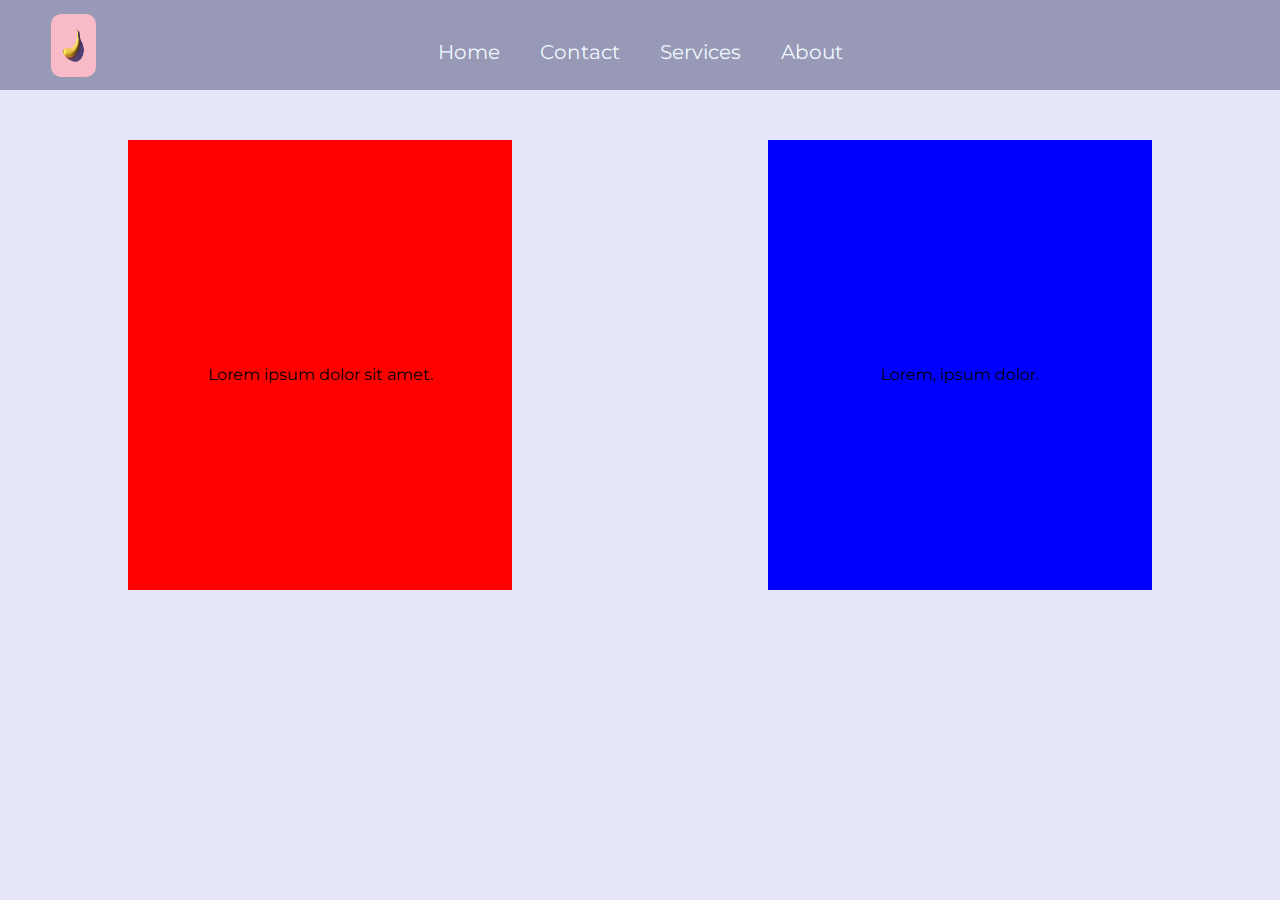
<file: index.html>
<!DOCTYPE html>
<html lang="en">
  <head>
    <meta charset="UTF-8" />
    <meta http-equiv="X-UA-Compatible" content="IE=edge" />
    <meta name="viewport" content="width=device-width, initial-scale=1.0" />
    <title>NavBar</title>
    <link rel="stylesheet" href="style.css" />
  </head>
  <body>
    <header>
      <nav>
        <img class="logo" src="images/1.jpg" alt="logo" />
        <ul class="cont">
          <li class="item i1"><a href="#">Home</a></li>
          <li class="item i2"><a href="#">Contact</a></li>
          <li class="item i3"><a href="#">Services</a></li>
          <li class="item i4"><a href="#">About</a></li>
        </ul>
      </nav>
    </header>
    <main>
      <div class="container">
        <div class="divs div1"><p class="font1">Lorem ipsum dolor sit amet.</p></div>
        <div class="divs div2"><p class="font1">Lorem, ipsum dolor.</p></div>
      </div>
    </main>
  </body>
</html>
</file>
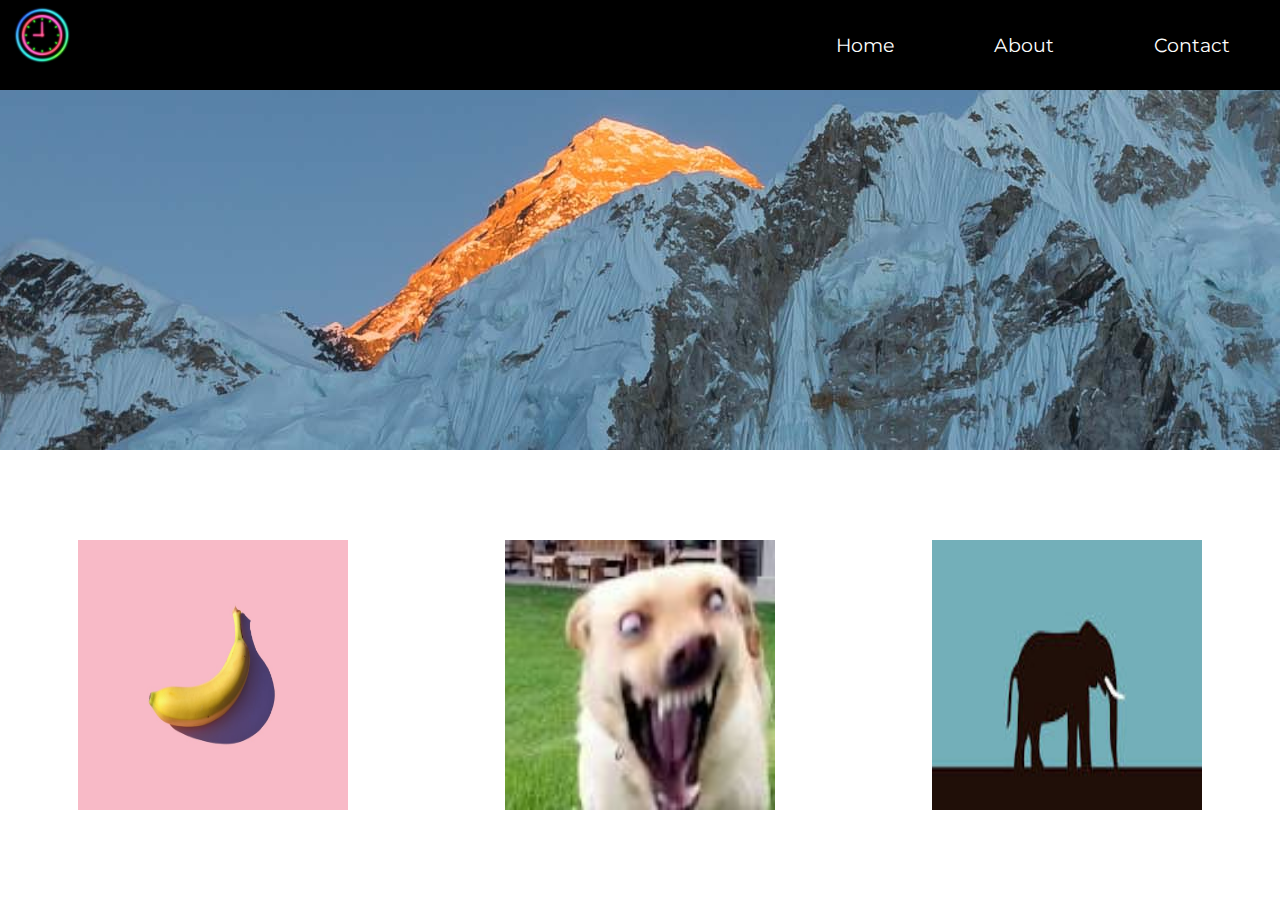
<file: index1.html>
<!DOCTYPE html>
<html lang="en">
  <head>
    <meta charset="UTF-8" />
    <meta http-equiv="X-UA-Compatible" content="IE=edge" />
    <meta name="viewport" content="width=device-width, initial-scale=1.0" />
    <title>NavBar</title>
    <link rel="stylesheet" href="style1.css" />
  </head>
  <body>
    <header>
      <a href="#">
        <img src="images/logo.png" alt="logo" />
      </a>
      <nav>
        <ul class="cont">
          <li><a href="#">Home</a></li>
          <li><a href="#">About</a></li>
          <li><a href="#">Contact</a></li>
        </ul>
      </nav>
    </header>

    <!-- divs -->
    <main>
      <section class="media">
        <div class="imagescont">
          <img class="images" src="images/1.jpg" alt="1stphoto" />
          <img class="images" src="images/2.jpg" alt="2ndphoto" />
          <img class="images" src="images/3.jpg" alt="3rdphoto" />
        </div>
      </section>
    </main>
  </body>
</html>
</file>
<file: style.css>
@import url('https://fonts.googleapis.com/css2?family=Montserrat:wght@500&display=swap');

* {
    margin: 0;
    padding: 0;
}

body {
    background-color: lavender;
}

nav {
    background-color: rgba(80, 84, 119, 0.527);
    /* border-radius: 55px;
    margin-top: 15px; */
    height: 10vh;
}

a {
    font-family: 'Montserrat', sans-serif;
    text-decoration: none;
    color: aliceblue;
    padding: 0px 20px;
    /* padding-bottom: 0; */
    font-size: 20px;
}

ul {
    list-style: none;
    height: 10vh;
}

.cont {
    display: flex;
    justify-content: center;
    align-items: center;
}

.item {
    height: 10px;
}

.logo {
    height: 7vh;
    width: 3.5vw;
    border-radius: 10px;
    position: absolute;
    top: 1.5vh;
    left: 4vw;
}

/* Divisions */

.container{
    font-family: 'Montserrat', sans-serif;
    display: flex;
    justify-content: space-around;
}
.divs{
    height: 50vh;
    width: 30vw;
    margin-top: 50px;
    text-align: center;
}
.div1{
    background-color:red;
}
.font1{
    position: relative;
    top: 50%;
}
.div2{
    background-color:blue;
}
</file>
<file: style1.css>
@import url('https://fonts.googleapis.com/css2?family=Montserrat:wght@500&display=swap');

body{
    background-size:cover;
    background:url("images/bg.jpg") no-repeat fixed center;
}
*{
    margin: 0;
    padding: 0;
}
header{
    position: relative;
    background-color: black;
    height: 10vh;
}
header nav ul li a{
    color: white;
    text-decoration: none;
    font-size: larger;
    font-family: 'Montserrat', sans-serif;
}
header img {
    height: 4rem;
    width: 4rem;
    position: absolute;  
    left: 10px;
    top: 3px;
}
li{
    margin: 0px 50px;

}
.cont{
    height: 10vh;
    list-style: none;
    display: flex;
    justify-content: flex-end;
    align-items: center;
}

/* divs */

.images{
    height: 30vh;
    width: 30vh;
}
.media{
    margin-top: 40vh;
}
.imagescont{
    display: flex;
    justify-content: space-around;
    align-items:center;
    background-color: white;
    height: 50vh;
}
</file>
